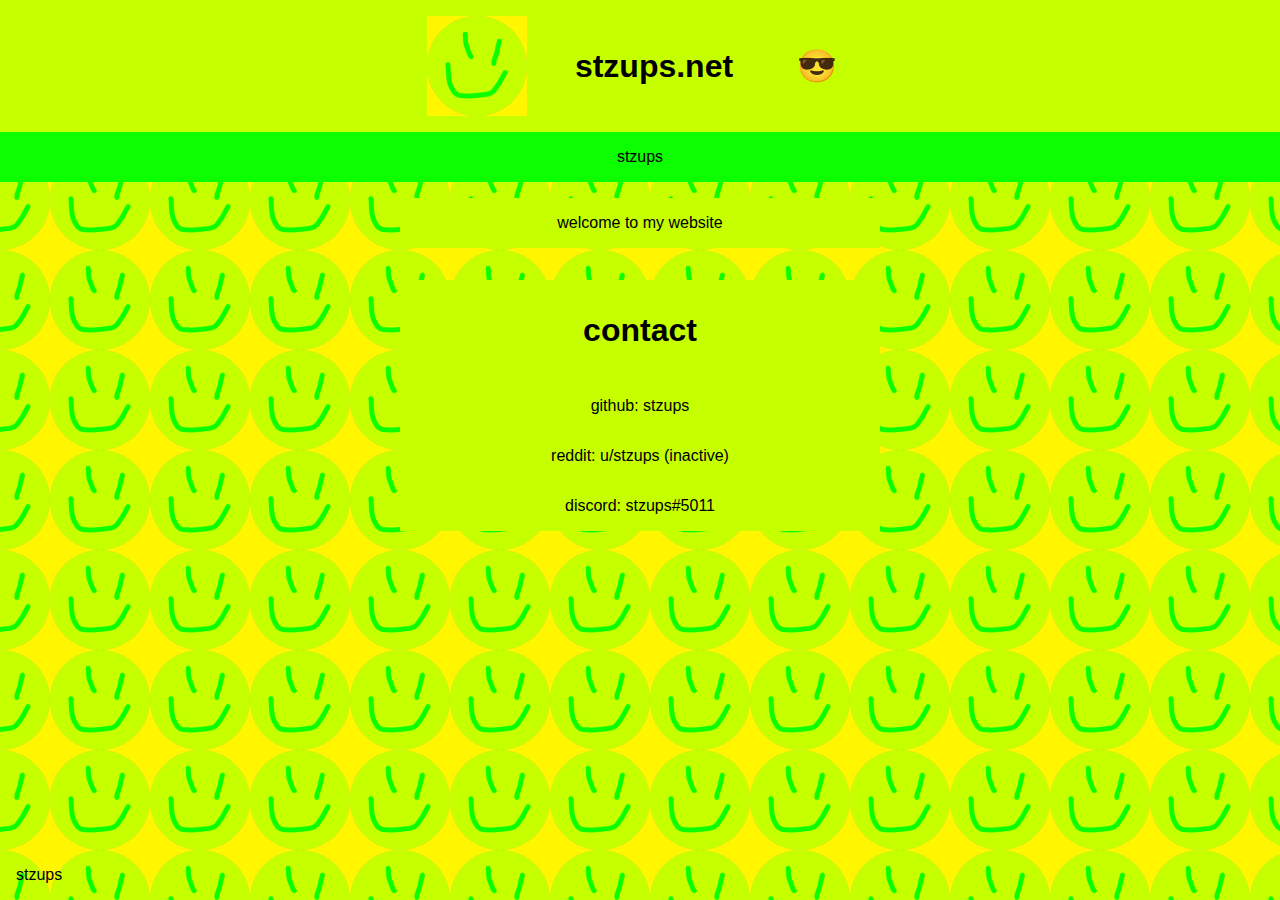
<file: http/index.html>
<!--
    stzups.net created by stzups https://github.com/stzups
    Source code can found at https://github.com/stzups/stzups.net
-->
<!DOCTYPE html>
<html>
    <head>
        <title>stzups.net 😎</title>
        <meta charset="UTF-8">
        <style>        
body {
    margin: 0;
    padding: 0;
    background-color: rgb(255, 246, 0);
    background: url("stzups100x100.png") top 50px left 50px;
    font: 1em sans-serif;
    display: flex;
    flex-direction: column;
}

body * {
    display: flex;
    justify-content: center;
    align-items: center;
}

body * * {
    margin: 1em;
}

a {
    color: black;
    text-decoration: none;
}

a:hover {
    text-decoration: underline;
}
header nav {
    flex-direction: row;
}

header {
    background-color: rgb(198, 255, 0);
}
nav {
    background-color: rgb(12, 255, 0);
}

article {
    flex-direction: column;
    background-color: rgb(198, 255, 0);
    width: 30em;
}

section {
    width: 100%;
    flex-direction: column;
    justify-content: center;
}

footer {
    position: absolute;
    bottom: 0;
    justify-content: center;
}
        </style>
    </head>    
    <body>
        <header>
            <img src="stzups100x100.png" alt="stzups profile picture" width="100" height="100">
            <h1>stzups.net</h1>
            <h1>😎</h1>
        </header>
        <nav>
            <a href="./index.html">stzups</a>
        </nav>
        <section>
            <article>
                <p>welcome to my website</p>
            </article>
            <article>
                <h1>contact</h1>
                <a href="https://github.com/stzups">github: stzups</a>
                <a href="https://www.reddit.com/user/stzups">reddit: u/stzups (inactive)</a>
                <p>discord: stzups#5011</p>
            </article>
        </section>
        <footer>
            <p>stzups</p>
        </footer>
    </body>
</html>
</file>
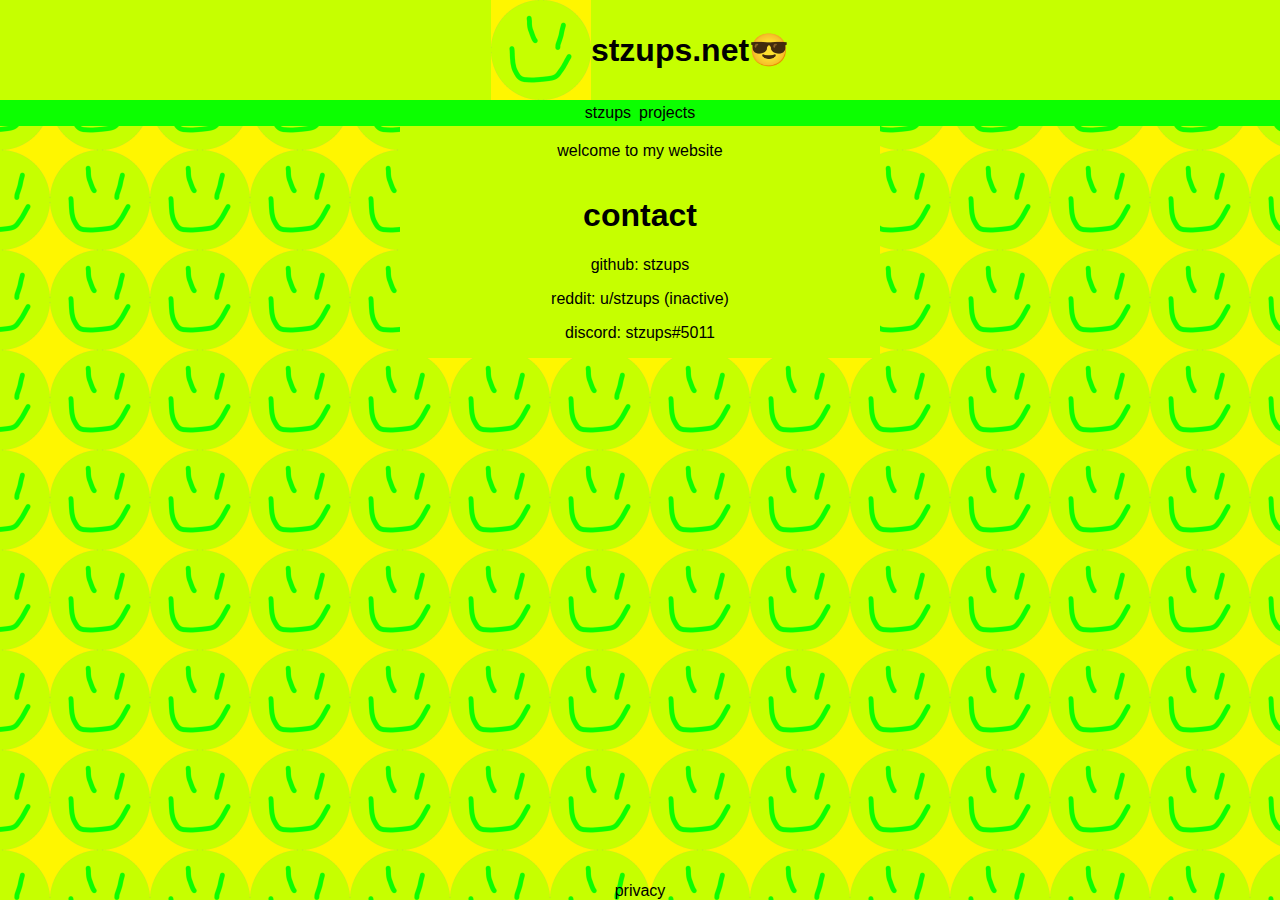
<file: src/index.html>
<!--
    stzups.net created by stzups https://github.com/stzups
    Source code can found at https://github.com/stzups/stzups.net
-->
<!DOCTYPE html>
<html>
    <head>
        <title>stzups.net 😎</title>
        <meta charset="UTF-8">
        <link rel="stylesheet" href="style.css">
    </head>    
    <body>
        <header>
            <img src="stzups100x100.png" alt="stzups profile picture" width="100" height="100">
            <h1>stzups.net</h1>
            <h1>😎</h1>
        </header>
        <nav>
            <a href="./index.html">stzups</a>
            <a href="./projects.html">projects</a>
        </nav>
        <section>
            <article>
                <p>welcome to my website</p>
            </article>
            <article>
                <h1>contact</h1>
                <p><a href="https://github.com/stzups">github: stzups</a></p>
                <p><a href="https://www.reddit.com/user/stzups">reddit: u/stzups (inactive)</a></p>
                <p>discord: stzups#5011</p>
            </article>
        </section>
        <footer>
            <a href="./privacy.html">privacy</a>
        </footer>
    </body>
</html>
</file>
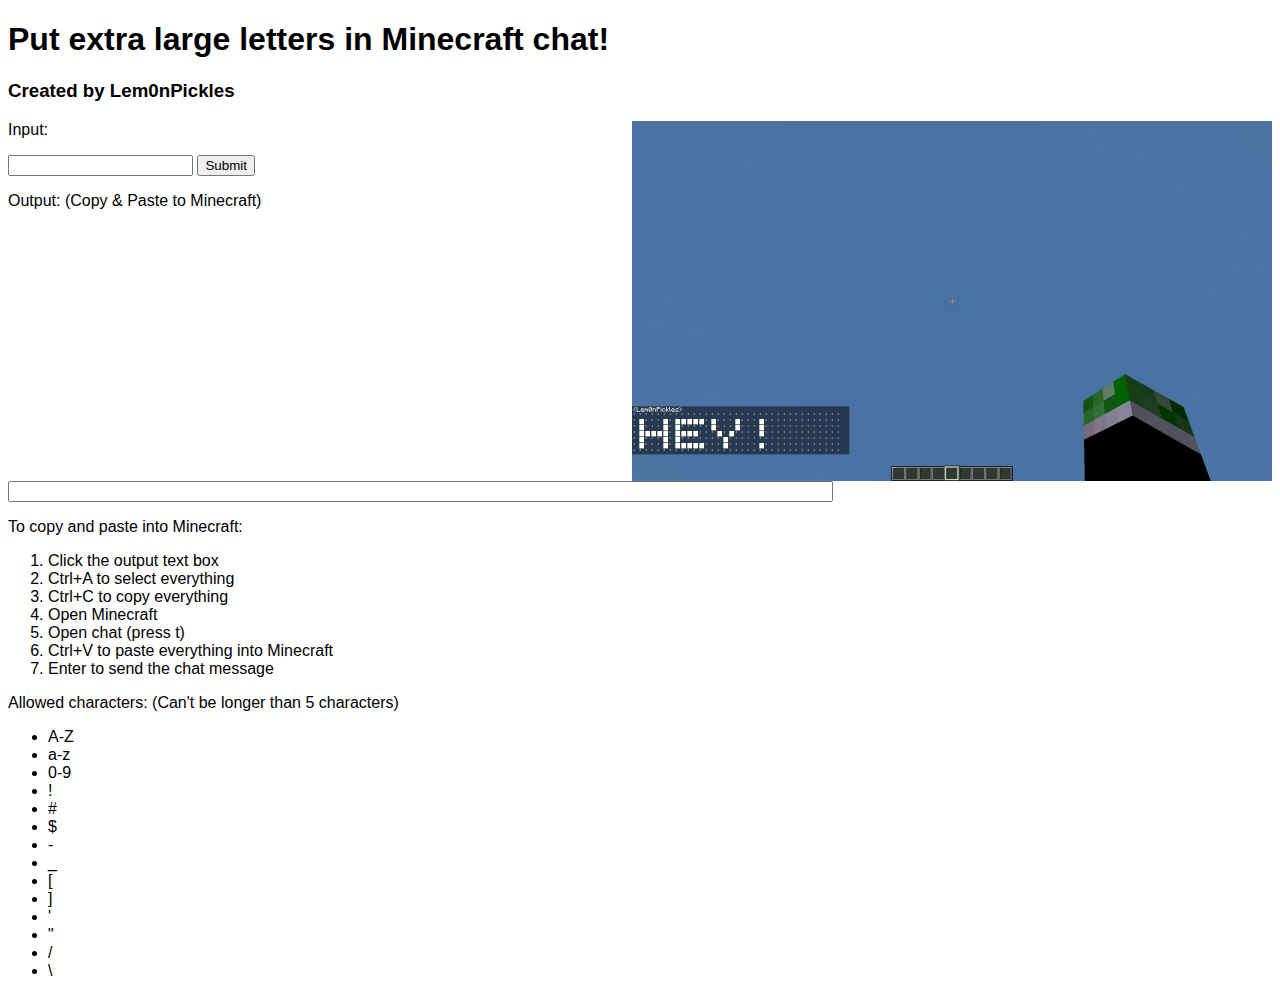
<file: http/generator/index.html>
<!DOCTYPE html>
<!-
This page © Copyright 2017, Lem0nPickles (lemonpickles1558@gmail.com)
You may use this page and share this page as long as you do not claim any part of it as your own.
->
<html>
  <head>
    <!-- Global site tag (gtag.js) - Google Analytics -->
    <script async src="https://www.googletagmanager.com/gtag/js?id=UA-160889177-1"></script>
    <script>
      window.dataLayer = window.dataLayer || [];
      function gtag(){dataLayer.push(arguments);}
      gtag('js', new Date());

      gtag('config', 'UA-160889177-1');
    </script>
    <meta charset="UTF-8">
    <title>MC Chat Art - Put XL letters in Minecraft chat!</title>
    <style>
body {
  font-family: arial;
}
#example {
  float: right;
  height: 360px;
  width: 640px;
}
    </style>
  </head>
  <body>
    <h1>Put extra large letters in Minecraft chat!</h1>
    <h3>Created by Lem0nPickles</h3>
    <img src="example.png" id="example"/>
    <p>Input:</p>
      <input type="text" id="input">
      <input type="button" value="Submit" id="submit"><br>
    <p>Output: (Copy & Paste to Minecraft)</p>
      <input type="text" id="output" size="100"><br>
    <p>To copy and paste into Minecraft:</p>
      <ol>
        <li>Click the output text box</li>
        <li>Ctrl+A to select everything</li>
        <li>Ctrl+C to copy everything</li>
        <li>Open Minecraft</li>
        <li>Open chat (press t)</li>
        <li>Ctrl+V to paste everything into Minecraft</li>
        <li>Enter to send the chat message</li>
      </ol>
    <p>Allowed characters: (Can't be longer than 5 characters)</p>
      <ul>
        <li>A-Z</li>
        <li>a-z</li>
        <li>0-9</li>
        <li>!</li>
        <li>#</li>
        <li>$</li>
        <li>-</li>
        <li>_</li>
        <li>[</li>
        <li>]</li>
        <li>'</li>
        <li>"</li>
        <li>/</li>
        <li>\</li>
      </ul>
    <script>
//Chat max is 256 (11 unusable so 245)
//Each rｏw is 35 chars long
//Each letter is 5 chars wide, with a 1 wide space, so 5 characters per line
//゜
//█
var input = document.getElementById('input');
var output = document.getElementById('output');
var charsIn = 'abcdefghijklmnopqrstuvwxyz0123456789!#$?-_+=[]\'\"/\\';
var letters = {};
function norm(string){
  var str = '';
  for(var i = 0; string.length>i; i++){
    var a = string.substring(i,i+1);
    if(a=='1')
    {
      str = str+'█';
    }
    else
    {
      str = str+'゜';
    }
  }
  return str;
}
function Letter(letter, line2, line3, line4, line5, line6){
  this.letter = letter;
  this.line1 ='゜゜゜゜゜';
  this.line2 = line2;
  this.line3 = line3;
  this.line4 = line4;
  this.line5 = line5;
  this.line6 = line6;
  this.line7 = '゜゜゜゜゜';
  letters[letter] = this;
}
/*new Letter('','',
               '',
               '',
               '',
               '',);*/
new Letter('a','00100',
               '01010',
               '11111',
               '10001',
               '10001',);
new Letter('b','11110',
               '10001',
               '11110',
               '10001',
               '11110',);
new Letter('c','01110',
               '10001',
               '10000',
               '10001',
               '01110',);
new Letter('d','11110',
               '10001',
               '10001',
               '10001',
               '11110',);
new Letter('e','11111',
               '10000',
               '11110',
               '10000',
               '11111',);
new Letter('f','11111',
               '10000',
               '11110',
               '10000',
               '10000',);
new Letter('g','01110',
               '10000',
               '10011',
               '10001',
               '01110',);
new Letter('h','10001',
               '10001',
               '11111',
               '10001',
               '10001',);
new Letter('i','11111',
               '00100',
               '00100',
               '00100',
               '11111',);
new Letter('j','01110',
               '00001',
               '00001',
               '10001',
               '01110',);
new Letter('k','10001',
               '10010',
               '11100',
               '10010',
               '10001',);
new Letter('l','10000',
               '10000',
               '10000',
               '10000',
               '11111',);
new Letter('m','10001',
               '11011',
               '10101',
               '10001',
               '10001',);
new Letter('n','10001',
               '11001',
               '10101',
               '10011',
               '10001',);
new Letter('o','01110',
               '10001',
               '10001',
               '10001',
               '01110',);
new Letter('p','11110',
               '10001',
               '11110',
               '10000',
               '10000',);
new Letter('q','01110',
               '10001',
               '10001',
               '10001',
               '01111',);
new Letter('r','11110',
               '10001',
               '11110',
               '10001',
               '10001',);
new Letter('s','11111',
               '10000',
               '11111',
               '00001',
               '11111',);
new Letter('t','11111',
               '00100',
               '00100',
               '00100',
               '00100',);
new Letter('u','10001',
               '10001',
               '10001',
               '10001',
               '01110',);
new Letter('v','10001',
               '10001',
               '10001',
               '01010',
               '00100',);
new Letter('w','10001',
               '10101',
               '10101',
               '01110',
               '01010',);
new Letter('x','10001',
               '01010',
               '00100',
               '01010',
               '10001',);
new Letter('y','10001',
               '10001',
               '01010',
               '00100',
               '00100',);
new Letter('z','11111',
               '00010',
               '00100',
               '01000',
               '11111',);
new Letter('0','01110',
               '10001',
               '10001',
               '10001',
               '01110',);
new Letter('1','00100',
               '01100',
               '00100',
               '00100',
               '01110',);
new Letter('2','11111',
               '00001',
               '11111',
               '10000',
               '11111',);
new Letter('3','01110',
               '00001',
               '01110',
               '00001',
               '01110',);
new Letter('4','10001',
               '10001',
               '11111',
               '00001',
               '00001',);
new Letter('5','01111',
               '10000',
               '11111',
               '00001',
               '11111',);
new Letter('6','01110',
               '10000',
               '11110',
               '10001',
               '01110',);
new Letter('7','11110',
               '00010',
               '00010',
               '00100',
               '00100',);
new Letter('8','01110',
               '10001',
               '01110',
               '10001',
               '01110',);
new Letter('9','01110',
               '10001',
               '01110',
               '00001',
               '01110',);
new Letter('!','00100',
               '00100',
               '00100',
               '00000',
               '00100',);
new Letter('?','01110',
               '00001',
               '00110',
               '00000',
               '00100',);
new Letter('#','01010',
               '11111',
               '01010',
               '11111',
               '01010',);
new Letter('$','01110',
               '10100',
               '01110',
               '00101',
               '01110',);   
new Letter('-','00000',
               '00000',
               '01110',
               '00000',
               '00000',);
new Letter('_','00000',
               '00000',
               '00000',
               '00000',
               '11111',);
new Letter('+','00100',
               '00100',
               '11111',
               '00100',
               '00100',);
new Letter('=','00000',
               '11111',
               '00000',
               '11111',
               '00000',);
new Letter('[','01100',
               '01000',
               '01000',
               '01000',
               '01100',);
new Letter(']','00110',
               '00010',
               '00010',
               '00010',
               '00110',) ;
new Letter('\'','00100',
                '00100',
                '00000',
                '00000',
                '00000',);
new Letter('\"','01010',
                '01010',
                '00000',
                '00000',
                '00000',);
new Letter('/','00001',
               '00010',
               '00100',
               '01000',
               '10000',);           
new Letter('\\','10000',
                '01000',
                '00100',
                '00010',
                '00001',);               
document.getElementById('submit').addEventListener('click',function( ) {

  var a = input.value.toLowerCase();
  var b = output.value;
  if(a.length<=5){
    var out = '゜';
    var line1 = '゜';
    var line2 = '゜';
    var line3 = '゜';
    var line4 = '゜';
    var line5 = '゜';
    var line6 = '゜';
    var line7 = '゜';
    for(var i = 0; a.length>i; i++){
      for(var x = 0; charsIn.length>x; x++){
        var c = a.substring(i,i+1);
        if(charsIn.substring(x,x +1) ==c){
          line1 = line1+norm(letters[c].line1)+'゜';
          line2 = line2+norm(letters[c].line2)+'゜';
          line3 =line3+norm(letters[c].line3)+'゜';
          line4 = line4+norm(letters[c].line4)+'゜';
          line5 = line5+norm(letters[c].line5)+'゜';
          line6 = line6+norm(letters[c].line6)+"゜";
          line7 = line7+norm(letters[c].line7)+'゜'; 
        }
      }
    }
    for(var i = 35; i>(a.length*6)+1; i--){
      line1 = line1+'゜';
      line2 = line2+'゜';
      line3 = line3+'゜';
      line4 = line4+'゜';
      line5 = line5+'゜';
      line6 =line6+'゜';
      line7 = line7+'゜';
    }
    output.value = line1+line2+line3+line4+line5+line6+line7;
  }else{alert('Too long!');}
});
    </script>
  </body>
</html>
</file>
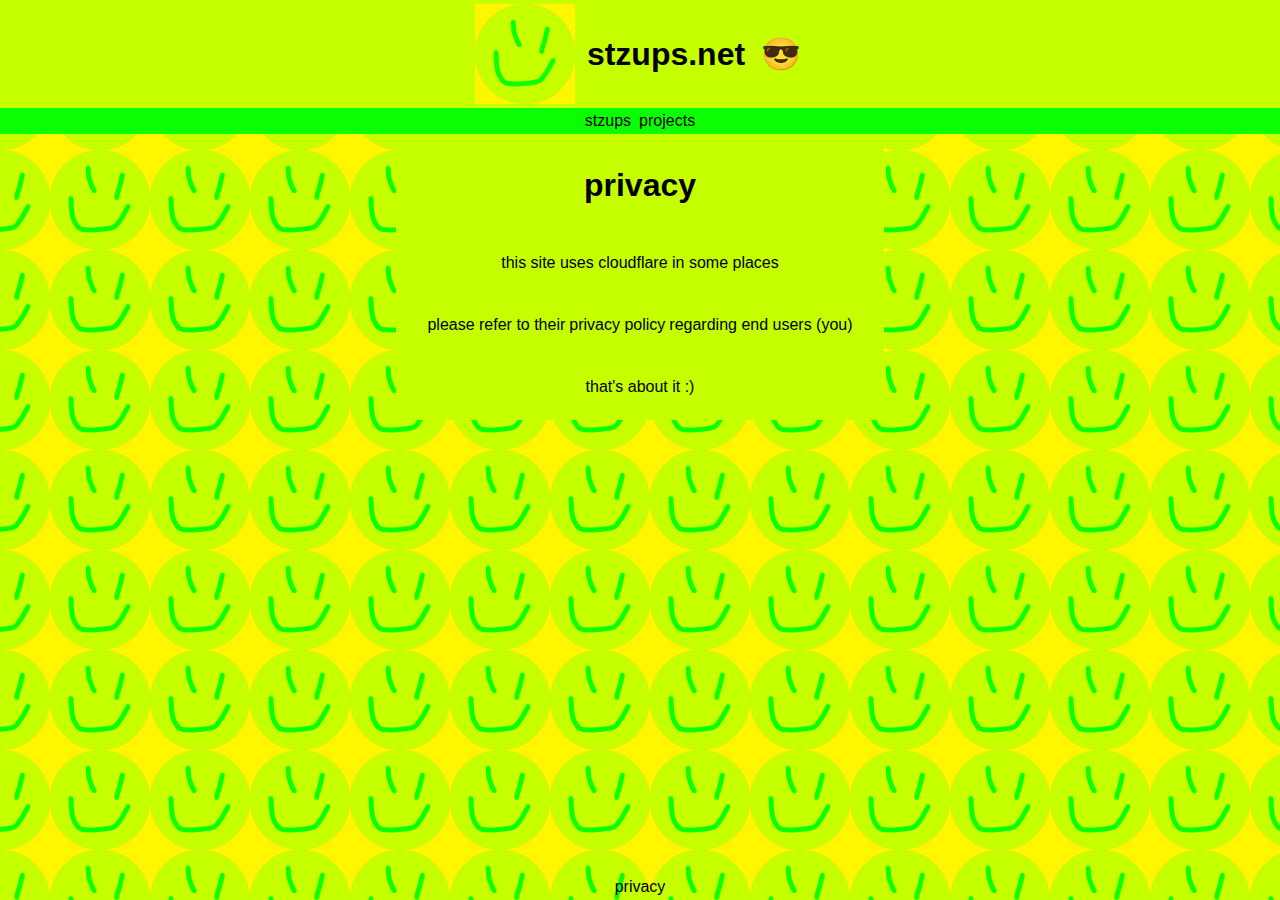
<file: http/privacy.html>
<!--
    stzups.net created by stzups https://github.com/stzups
    Source code can found at https://github.com/stzups/stzups.net
-->
<!DOCTYPE html>
<html>
    <head>
        <title>stzups.net 😎</title>
        <meta charset="UTF-8">
        <link rel="stylesheet" href="style.css">
    </head>    
    <body>
        <header>
            <img src="stzups100x100.png" alt="stzups profile picture" width="100" height="100">
            <h1>stzups.net</h1>
            <h1>😎</h1>
        </header>
        <nav>
            <a href="./index.html">stzups</a>
            <a href="./projects.html">projects</a>
        </nav>
        <section>
            <article>
                <h1>privacy</h1>
                <p>this site uses cloudflare in some places</p>
                <p>please refer to their <a href="https://cloudflare.com/privacypolicy">privacy policy</a> regarding end users (you)</p>
                <p>that's about it :)</p>
            </article>
        </section>
        <footer>
            <a href="./privacy.html">privacy</a>
        </footer>
    </body>
</html>
</file>
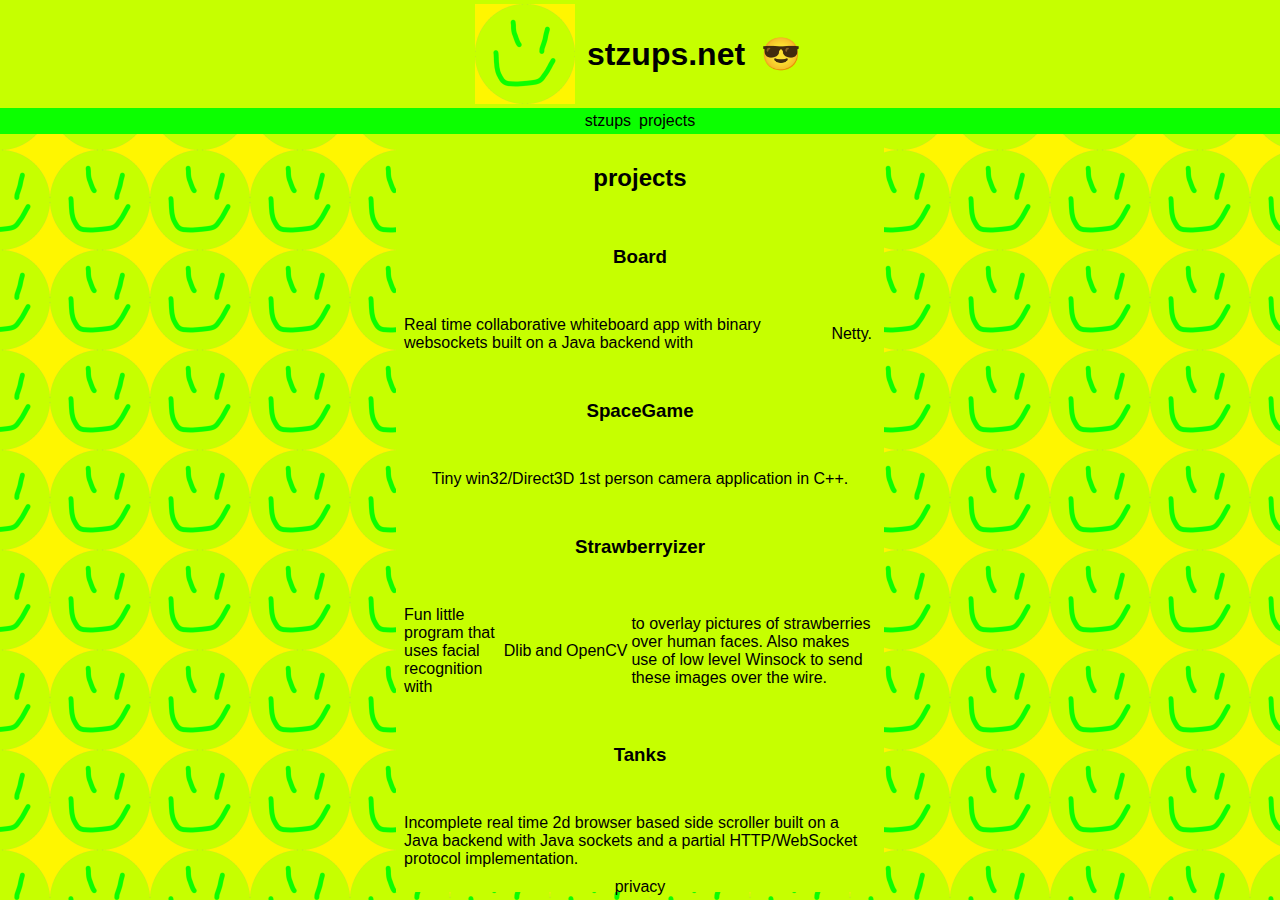
<file: http/projects.html>
<!--
    stzups.net created by stzups https://github.com/stzups
    Source code can found at https://github.com/stzups/stzups.net
-->
<!DOCTYPE html>
<html>
    <head>
        <title>stzups.net 😎</title>
        <meta charset="UTF-8">
        <link rel="stylesheet" href="style.css">
    </head>    
    <body>
        <header>
            <img src="stzups100x100.png" alt="stzups profile picture" width="100" height="100">
            <h1>stzups.net</h1>
            <h1>😎</h1>
        </header>
        <nav>
            <a href="./index.html">stzups</a>
            <a href="./projects.html">projects</a>
        </nav>
        <section>
            <article>
                <h2>projects</h2>
                <h3><a href="https://github.com/stzups/Board">Board</a></h3>
                <p>Real time collaborative whiteboard app with binary websockets built on a Java backend with <a href="https://netty.io/">Netty.</a></p>
                <h3><a href="https://github.com/stzups/SpaceGame">SpaceGame</a></h3>
                <p>Tiny win32/Direct3D 1st person camera application in C++.</p>
                <h3><a href="https://github.com/stzups/Strawberryizer">Strawberryizer</a></h3>
                <p>Fun little program that uses facial recognition with <a href="http://dlib.net/">Dlib</a> and <a href="https://opencv.org">OpenCV</a> to overlay pictures of strawberries over human faces. Also makes use of low level Winsock to send these images over the wire.</p>
                <h3><a href="https://github.com/stzups/Tanks">Tanks</a></h3>
                <p>Incomplete real time 2d browser based side scroller built on a Java backend with Java sockets and a partial HTTP/WebSocket protocol implementation.</p>
            </article>
        </section>
        <footer>
            <a href="./privacy.html">privacy</a>
        </footer>
    </body>
</html>
</file>
<file: src/style.css>
body {
    margin: 0;
    padding: 0;
    background-color: rgb(255, 246, 0);
    background: url("stzups100x100.png") top 50px left 50px;
    font-family: sans-serif;
    display: flex;
    flex-direction: column;
}

body > * {
    display: flex;
    justify-content: center;
    align-items: center;
}

article > * {
    text-align: center;
}

a {
    color: black;
    text-decoration: none;
}

a:hover {
    text-decoration: underline;
}

header nav {
    flex-direction: row;
}

header {
    background-color: rgb(198, 255, 0);
}
nav {
    background-color: rgb(12, 255, 0);
}

nav * {
    padding: .25em;
}

article {
    flex-direction: column;
    background-color: rgb(198, 255, 0);
    width: 30em;
}

section {
    width: 100%;
    flex-direction: column;
    justify-content: center;
}

footer {
    position: absolute;
    bottom: 0;
    width: 100%;
    justify-content: center;
}
</file>
<file: http/style.css>
body {
    margin: 0;
    padding: 0;
    background-color: rgb(255, 246, 0);
    background: url("stzups100x100.png") top 50px left 50px;
    font: 1em sans-serif;
    display: flex;
    flex-direction: column;
}

body * {
    display: flex;
    justify-content: center;
    align-items: center;
}

body * * {
    padding: .25em;
}

a {
    color: black;
    text-decoration: none;
}

a:hover {
    text-decoration: underline;
}
header nav {
    flex-direction: row;
}

header {
    background-color: rgb(198, 255, 0);
}
nav {
    background-color: rgb(12, 255, 0);
}

article {
    flex-direction: column;
    background-color: rgb(198, 255, 0);
    width: 30em;
}

section {
    width: 100%;
    flex-direction: column;
    justify-content: center;
}

footer {
    position: absolute;
    bottom: 0;
    width: 100%;
    justify-content: center;
}
</file>
